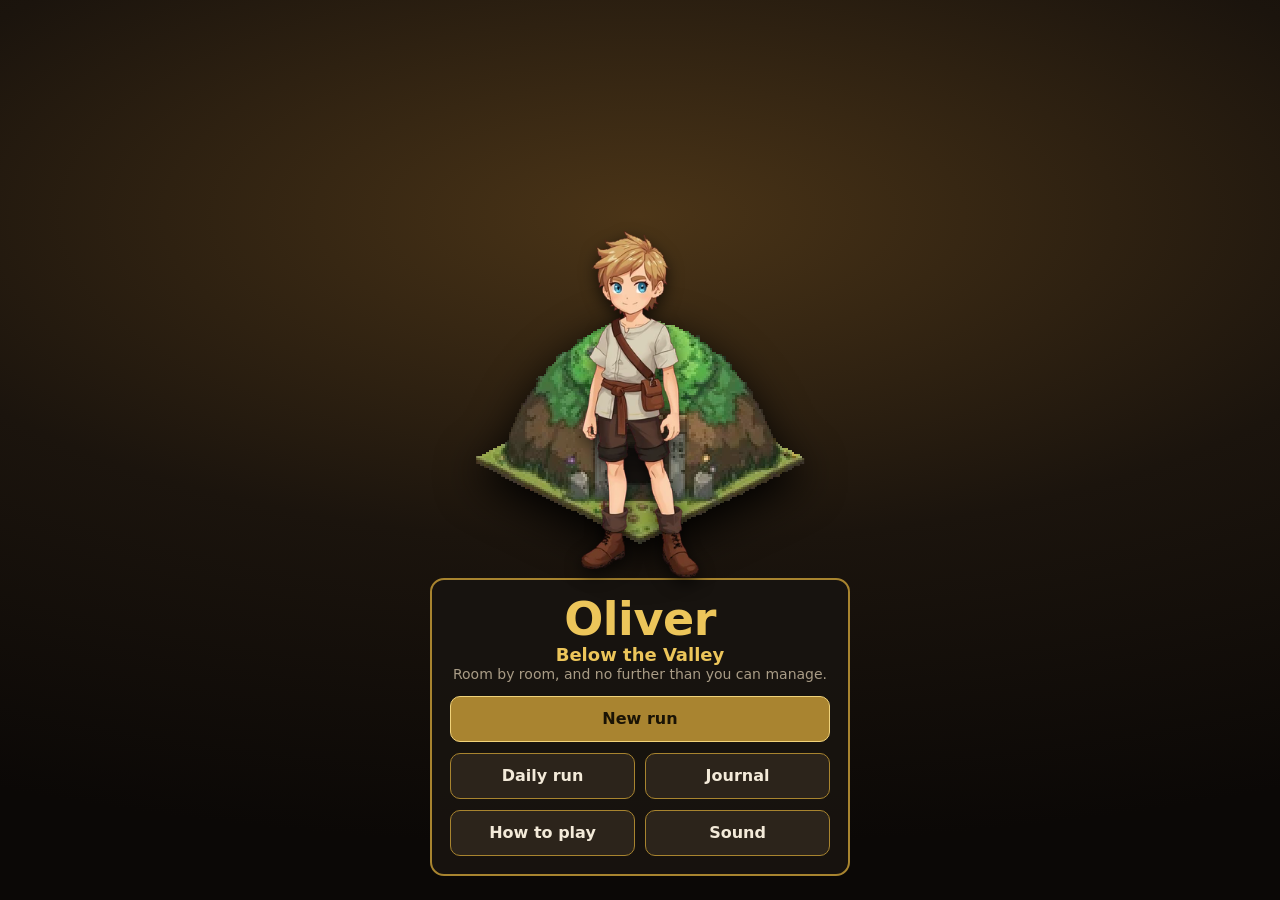
<file: index.html>
<!doctype html>
<html lang="en">
<head>
<meta charset="utf-8">
<meta name="viewport" content="width=device-width,initial-scale=1,maximum-scale=1,user-scalable=no,viewport-fit=cover">
<title>Oliver Below</title>
<meta name="description" content="A room-by-room roguelike beneath the Valley of Adventure.">
<meta name="apple-mobile-web-app-capable" content="yes">
<meta name="mobile-web-app-capable" content="yes">
<meta name="apple-mobile-web-app-status-bar-style" content="black-translucent">
<meta name="apple-mobile-web-app-title" content="Oliver Below">
<meta name="theme-color" content="#000000">
<link rel="apple-touch-icon" href="assets/icon-180.png">
<link rel="manifest" href="manifest.webmanifest">
<link rel="stylesheet" href="css/style.css">
</head>
<body>
<canvas id="cv" aria-label="Dungeon view"></canvas>

<div id="hud" hidden>
  <button id="hudCard" aria-label="Open character">
    <span class="port" id="hudPort"></span>
    <span class="bars">
      <span class="hl"><b id="hudZone"></b><i id="hudFloor"></i></span>
      <span class="bar hp"><u id="hpFill"></u><u id="wardFill"></u><em id="hpTxt"></em></span>
      <span class="bar mp"><u id="mpFill"></u><em id="mpTxt"></em></span>
      <span class="bar xp"><u id="xpFill"></u></span>
    </span>
  </button>
  <div id="hudBtns"><button id="btnMap" aria-label="Map">Map</button><button id="btnMenu" aria-label="Menu">Menu</button></div>
  <div id="chips"></div>
  <div id="bossBar" hidden><b></b><span class="bar hp"><u></u></span></div>
</div>

<div id="toast" hidden></div>
<div id="foot" hidden>
  <div id="log" aria-live="polite"></div>
  <div id="ctl">
    <div id="pad" aria-label="Move pad"><div id="knob"></div></div>
    <div id="rhs"><div id="spells"></div><div id="bar"></div><div id="act"></div></div>
  </div>
</div>
<div id="target" hidden><span></span><button>Cancel</button></div>

<div id="sheet" hidden></div>
<div id="modal" hidden></div>
<div id="title"></div>
<div id="fade"></div>

<script charset="utf-8" src="js/atlas.js"></script>
<script charset="utf-8" src="js/data.js"></script>
<script charset="utf-8" src="js/dungeon.js"></script>
<script charset="utf-8" src="js/engine.js"></script>
<script charset="utf-8" src="js/audio.js"></script>
<script charset="utf-8" src="js/render.js"></script>
<script charset="utf-8" src="js/ui.js"></script>
<script charset="utf-8" src="js/main.js"></script>
</body>
</html>
</file>
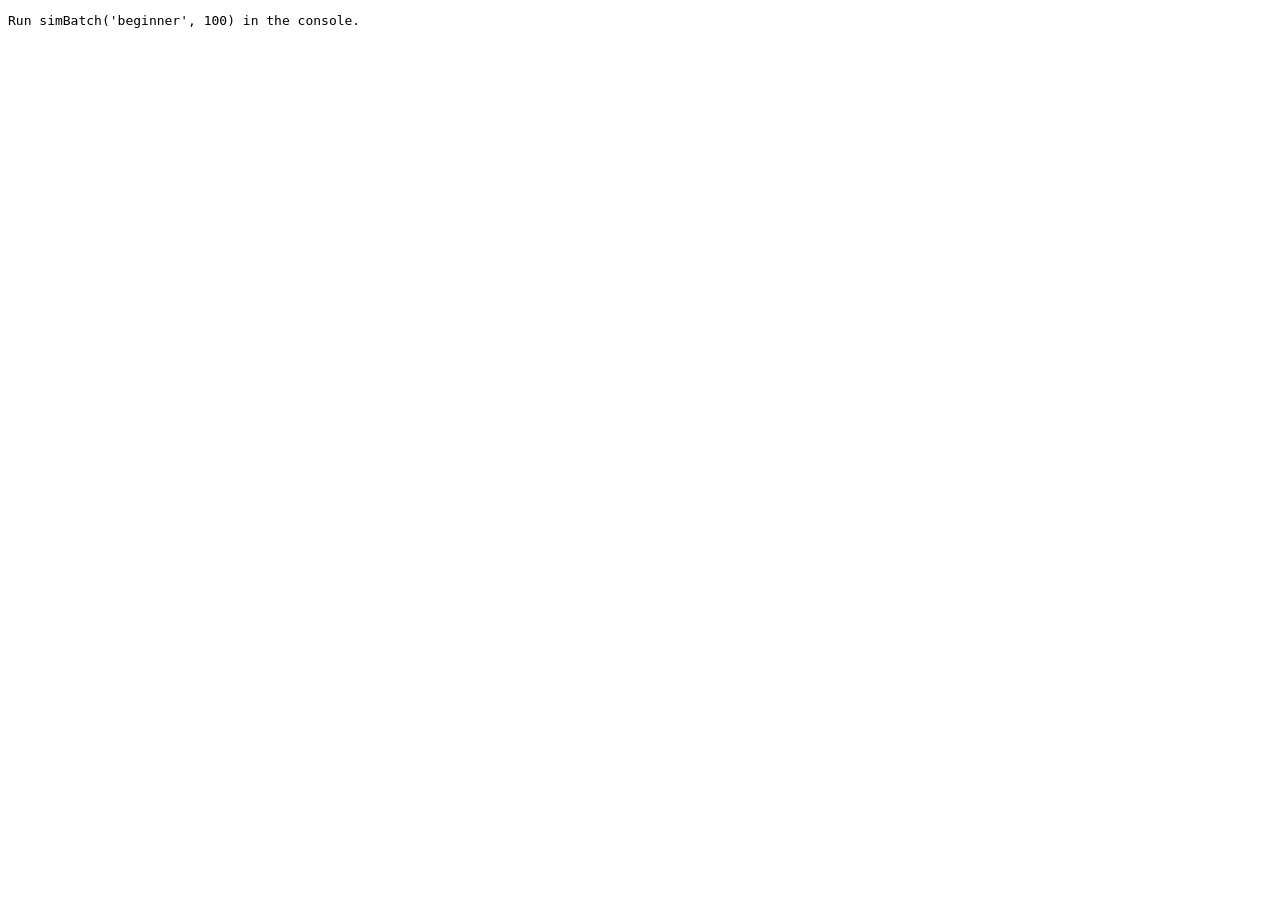
<file: sim.html>
<!doctype html><meta charset="utf-8"><title>Run-length simulator</title><pre id="o">Run simBatch('beginner', 100) in the console.</pre>
<script src="js/data.js"></script><script src="js/dungeon.js"></script><script src="js/engine.js"></script><script src="js/bot.js"></script>
</file>
<file: css/style.css>
/* Same language as the Valley game: near-black panels, thin gold rule, gold headings. */
:root {
  --ink: #14100c; --panel: rgba(24, 20, 15, .95); --panel2: #2c241b; --line: #a8842f; --line2: #55451f; --gold: #ecc55a; --text: #f3ead9; --dim: #a99c86;
  --hp: #c22a2a; --mp: #2a5cc4; --xp: #c79a2e; --good: #86d67f; --bad: #ff8d7c;
  --vh: 100vh; --st: calc(env(safe-area-inset-top, 0px) * 1.6); /* iOS blurs what sits close under its status bar */ --sb: env(safe-area-inset-bottom, 0px); --sl: env(safe-area-inset-left, 0px); --sr: env(safe-area-inset-right, 0px);
  font-family: "Avenir Next", "Open Sans", "Segoe UI", system-ui, sans-serif; font-size: 15px;
}
* { box-sizing: border-box; -webkit-tap-highlight-color: transparent; margin: 0; }
[hidden] { display: none !important; }
html, body { height: 100%; background: #000; color: var(--text); overflow: hidden; overscroll-behavior: none; -webkit-user-select: none; user-select: none; -webkit-touch-callout: none; touch-action: none; }
body { position: fixed; top: 0; left: 0; width: 100%; height: var(--vh); }
button { font: inherit; font-size: 16px; font-weight: 600; color: var(--text); background: var(--panel2); border: 1.5px solid var(--line); border-radius: 10px; min-height: 46px; padding: 0 14px; cursor: pointer; touch-action: manipulation; }
button:active { filter: brightness(1.25); }
button:focus-visible { outline: 2px solid var(--gold); outline-offset: 2px; }
button.pri { background: #a98430; border-color: #f0d27a; color: #1a1305; }
button:disabled { opacity: .42; }
#cv { position: absolute; left: 0; top: 0; display: block; touch-action: none; }
#fade { position: absolute; inset: 0; background: #000; opacity: 0; pointer-events: none; transition: opacity .28s; z-index: 60; }
#fade.on { opacity: 1; }

/* ---- HUD ---- */
#hud { position: absolute; top: 0; left: 0; right: 0; padding: calc(var(--st) + 8px) calc(var(--sr) + 10px) 0 calc(var(--sl) + 10px); pointer-events: none; display: grid; grid-template-columns: minmax(0, 1fr) auto; gap: 8px; z-index: 10; max-width: 620px; margin: 0 auto; }
#hud > * { pointer-events: auto; }
#hudCard { display: flex; gap: 9px; align-items: center; text-align: left; padding: 7px 9px 7px 7px; background: var(--panel); border-radius: 12px; min-height: 0; min-width: 0; }
.port { width: 56px; height: 56px; flex: none; border: 1.5px solid var(--line2); border-radius: 9px; background-color: #2b2319; }
.bars { flex: 1 1 0; min-width: 0; display: grid; grid-template-columns: minmax(0, 1fr); gap: 3px; }
.hl { display: flex; justify-content: space-between; gap: 8px; font-size: 13px; }
.hl b { color: var(--gold); font-weight: 600; white-space: nowrap; overflow: hidden; text-overflow: ellipsis; }
.hl i { font-style: normal; color: var(--dim); font-weight: 500; white-space: nowrap; }
.bar { position: relative; display: block; height: 17px; border-radius: 4px; background: #0b0907; overflow: hidden; }
.bar u { position: absolute; left: 0; top: 0; bottom: 0; width: 0; transition: width .2s; }
.bar em { position: absolute; inset: 0; text-align: center; font-style: normal; font-weight: 700; font-size: 11.5px; line-height: 17px; color: #fff; text-shadow: 0 1px 2px #000; font-variant-numeric: tabular-nums; }
.bar.hp u { background: var(--hp); } .bar.mp { height: 14px; } .bar.mp em { line-height: 14px; font-size: 10.5px; } .bar.mp u { background: var(--mp); } .bar.xp { height: 4px; } .bar.xp u { background: var(--xp); }
#wardFill { background: rgba(205, 220, 240, .55) !important; }
#hudBtns { display: grid; gap: 6px; align-content: start; }
#hudBtns button { background: var(--panel); min-width: 62px; min-height: 40px; padding: 0 10px; font-size: 14px; }
#chips { grid-column: 1 / -1; display: flex; flex-wrap: wrap; gap: 5px; min-height: 0; pointer-events: none; }
.chip { font-size: 12px; font-weight: 600; background: var(--panel); border: 1px solid var(--line2); border-radius: 20px; padding: 2px 9px; }
#bossBar { grid-column: 1 / -1; background: var(--panel); border: 1px solid #8a3a2c; border-radius: 10px; padding: 5px 10px 8px; pointer-events: none; }
#bossBar b { color: #ffb49c; font-size: 13px; } #bossBar .bar { height: 9px; margin-top: 3px; }
#toast { position: absolute; left: 50%; top: calc(var(--st) + 128px); transform: translateX(-50%); z-index: 12; text-align: center; pointer-events: none; width: min(92vw, 420px); }
#toast .zt { font-size: 27px; font-weight: 700; color: var(--gold); text-shadow: 0 2px 10px #000, 0 0 3px #000; } #toast .zs { color: #e9dfca; text-shadow: 0 1px 6px #000, 0 0 2px #000; margin-top: 2px; }
#toast .tip { background: var(--panel); border: 1.5px solid var(--line); border-radius: 10px; padding: 9px 14px; font-size: 14px; line-height: 1.35; }

/* ---- footer ---- */
#foot { position: absolute; left: 0; right: 0; bottom: 0; padding: 0 calc(var(--sr) + 8px) calc(max(var(--sb) - 6px, 8px)) calc(var(--sl) + 8px); z-index: 10; max-width: 620px; margin: 0 auto; pointer-events: none; background: linear-gradient(transparent, rgba(0, 0, 0, .72) 34%, #000 97%); }
#log { padding: 14px 4px 6px; font-size: 13.5px; line-height: 1.32; text-shadow: 0 1px 2px #000, 0 0 3px #000; min-height: 44px; display: flex; flex-direction: column; justify-content: flex-end; }
#log p { color: #d7ccb8; } #log p.old { opacity: .5; } #log p.good { color: var(--good); } #log p.bad { color: var(--bad); } #log p.gold, #log p.zone { color: var(--gold); }
/* the Valley's pad: 150 wide, 64 knob, bottom corner; the hit area reaches past the ring */
#ctl { display: flex; justify-content: space-between; align-items: flex-end; gap: 14px; padding: 0 4px 4px; } .lefty #ctl { flex-direction: row-reverse; }
#pad { position: relative; flex: none; width: 150px; height: 150px; border-radius: 50%; background: rgba(150, 150, 160, .30); border: 1.5px solid rgba(255, 255, 255, .16); pointer-events: auto; touch-action: none; } #pad::before { content: ""; position: absolute; inset: -18px -14px -12px -14px; border-radius: 40px; }
#pad.on { background: rgba(170, 168, 160, .40); } #knob { position: absolute; left: calc(50% - 32px); top: calc(50% - 32px); width: 64px; height: 64px; border-radius: 50%; background: rgba(225, 222, 215, .62); pointer-events: none; box-shadow: 0 2px 8px rgba(0, 0, 0, .4); } #pad.on #knob { background: rgba(236, 197, 90, .85); }
#rhs { display: grid; gap: 8px; width: 204px; min-width: 0; pointer-events: auto; }
#rhs button { position: relative; padding: 0; background: var(--panel); display: grid; place-items: center; overflow: hidden; line-height: 1; touch-action: none; } #rhs .dn { filter: brightness(1.5); }
#rhs .ic { width: 32px; height: 32px; } #rhs i.n { position: absolute; top: 2px; right: 5px; font-style: normal; font-size: 12px; font-weight: 700; color: #fff; text-shadow: 0 1px 2px #000; } #rhs i.dot { position: absolute; top: 5px; right: 5px; width: 9px; height: 9px; border-radius: 50%; background: var(--good); } #rhs .low { opacity: .45; } #rhs .on { border-color: #fff0b8; background: #6b5220; } #rhs .txt { font-size: 13.5px; }
#spells { display: flex; flex-wrap: wrap; gap: 6px; justify-content: flex-end; } #spells:empty { display: none; } #spells button { flex: 0 0 calc((100% - 18px) / 4); height: 46px; min-height: 46px; } .lefty #spells { justify-content: flex-start; }
#bar { display: grid; grid-template-columns: 1fr 1fr 1.25fr; gap: 6px; } #bar button { height: 46px; min-height: 46px; }
#act { display: flex; justify-content: flex-end; align-items: flex-end; gap: 18px; margin-top: 30px; } .lefty #act { flex-direction: row-reverse; } #act [data-a=wait] { width: 58px; height: 58px; border-radius: 50%; } #act [data-a=act] { width: 88px; height: 88px; border-radius: 50%; background: #a98430; border-color: #f0d27a; color: #1a1305; font-size: 14.5px; gap: 1px; align-content: center; } #act [data-a=act] .ic { width: 42px; height: 42px; } #act [data-a=act].attack { background: #8a2d22; border-color: #ffb08a; color: #fff; font-size: 12px; } #act [data-a=act].wait, #act [data-a=act].rest, #act [data-a=act].explore, #act [data-a=act].stop { background: rgba(169, 132, 48, .62); }
@media (max-width: 374px) { #pad { width: 132px; height: 132px; } #rhs { width: 190px; } }
#target { position: absolute; left: 50%; transform: translateX(-50%); bottom: calc(var(--sb) + 250px); z-index: 14; background: var(--panel); border: 1.5px solid var(--gold); border-radius: 12px; padding: 8px 8px 8px 14px; display: flex; align-items: center; gap: 12px; white-space: nowrap; }

/* ---- sheets: anchored to the top ---- */
#sheet, #modal { position: absolute; inset: 0; z-index: 30; background: rgba(4, 3, 2, .66); display: flex; justify-content: center; align-items: flex-start; padding: calc(var(--st) + 10px) calc(var(--sr) + 10px) calc(var(--sb) + 10px) calc(var(--sl) + 10px); }
#modal { z-index: 55; background: rgba(4, 3, 2, .78); }
.panel { width: 100%; max-width: 520px; max-height: 100%; background: #18140f; border: 2px solid var(--line); border-radius: 14px; padding: 12px; overflow-y: auto; touch-action: pan-y; -webkit-overflow-scrolling: touch; animation: drop .18s ease-out; overscroll-behavior: contain; }
#sheet .panel { height: 100%; display: flex; flex-direction: column; }
@keyframes drop { from { transform: translateY(-14px); opacity: 0; } }
.tabs { display: flex; gap: 6px; margin-bottom: 12px; position: sticky; top: -12px; background: #18140f; padding: 2px 0 6px; z-index: 2; flex: none; } .tabs button { flex: 1; min-height: 44px; padding: 0 2px; font-size: 14px; } .tabs button.x { flex: 0 0 46px; }
h2 { color: var(--gold); font-size: 22px; font-weight: 650; text-wrap: balance; } h3 { color: var(--gold); font-size: 15px; font-weight: 600; margin: 14px 0 7px; display: flex; justify-content: space-between; } h3 i { color: var(--dim); font-style: normal; font-size: 13px; font-weight: 500; }
p.sub { color: var(--dim); font-size: 14px; line-height: 1.4; }
.slots { display: grid; grid-template-columns: repeat(7, 1fr); gap: 6px; } .slots div { text-align: center; font-size: 10.5px; color: var(--dim); }
.grid { display: grid; grid-template-columns: repeat(5, 1fr); gap: 7px; }
.cell { position: relative; aspect-ratio: 1; width: 100%; min-height: 0; padding: 0; background: #241d15; border: 1.5px solid var(--line2); border-radius: 9px; display: grid; place-items: center; } .cell.has { border-color: var(--line); } .cell.sel { border-color: #fff0b8; background: #4a3a1a; } .cell.fine { box-shadow: inset 0 0 0 1.5px rgba(236, 197, 90, .6); }
.cell .ic { width: 78%; aspect-ratio: 1; } .cell b { position: absolute; right: 4px; bottom: 2px; font-size: 12px; text-shadow: 0 1px 2px #000; } .cell s { position: absolute; left: 4px; top: 1px; font-size: 13px; text-decoration: none; font-weight: 700; } .cell s.up { color: var(--good); } .cell s.q { color: #c9b6ff; }
.detail { border: 1.5px solid var(--line); border-radius: 11px; padding: 12px; margin-top: 12px; background: #1e1811; } .detail h4 { color: var(--gold); font-size: 17px; font-weight: 600; } .detail p { font-size: 14.5px; line-height: 1.42; margin-top: 5px; } .detail .cmp { color: var(--dim); font-size: 13.5px; } .up { color: var(--good); } .dn { color: var(--bad); }
.row { display: flex; gap: 8px; margin-top: 11px; flex-wrap: wrap; } .row button { flex: 1; }
.ic { display: inline-block; background-repeat: no-repeat; image-rendering: pixelated; image-rendering: crisp-edges; image-rendering: pixelated; flex: none; }
.ic.smooth { image-rendering: auto; }
.list { display: grid; gap: 8px; } .opt { display: grid; grid-template-columns: 50px 1fr auto; gap: 11px; align-items: center; text-align: left; padding: 9px 11px; min-height: 66px; width: 100%; } .opt .ic { width: 48px; height: 48px; } .opt b { display: block; font-size: 16px; color: var(--gold); font-weight: 600; } .opt span.d { font-size: 13.5px; font-weight: 500; color: #d9cdb7; line-height: 1.32; display: block; } .opt em { font-style: normal; font-weight: 700; color: var(--gold); white-space: nowrap; font-size: 14px; } .opt.lock { opacity: .55; }
.stats { display: grid; grid-template-columns: 1fr 1fr; gap: 5px 18px; font-size: 14.5px; } .stats div { display: flex; justify-content: space-between; border-bottom: 1px solid #2c241b; padding: 3px 0; } .stats i { font-style: normal; color: var(--dim); } .stats b { font-variant-numeric: tabular-nums; font-weight: 600; }
.best { display: grid; grid-template-columns: repeat(3, 1fr); gap: 8px; } .best div { background: #221b13; border: 1px solid var(--line2); border-radius: 10px; padding: 8px 5px; text-align: center; font-size: 12px; color: #d9cdb7; line-height: 1.25; } .best .ic { width: 64px; height: 64px; } .best .unk { filter: brightness(0); opacity: .55; } .best small { color: var(--dim); display: block; }
#mapCv { width: 100%; border-radius: 10px; border: 1.5px solid var(--line2); background: #0a0806; flex: 1; min-height: 0; object-fit: contain; image-rendering: pixelated; }
.setrow { display: flex; justify-content: space-between; align-items: center; padding: 9px 0; border-bottom: 1px solid #2c241b; gap: 14px; } .setrow input { width: 150px; accent-color: #c79a2e; font-size: 16px; }
.hero { display: flex; gap: 12px; align-items: center; } .hero .ic { width: 78px; height: 78px; border: 1.5px solid var(--line); border-radius: 10px; background-color: #2b2319; }
.perks { display: flex; flex-wrap: wrap; gap: 6px; } .perks span { background: #241d15; border: 1px solid var(--line2); border-radius: 8px; padding: 5px 9px; font-size: 13px; }

/* ---- title, over ---- */
#title { position: absolute; inset: 0; z-index: 50; background: radial-gradient(120% 70% at 50% 24%, #4a3417 0%, #1b140d 52%, #0b0806 100%); overflow-y: auto; touch-action: pan-y; padding: calc(var(--st) + 18px) 18px calc(var(--sb) + 20px); display: flex; flex-direction: column; align-items: center; }
.scene { position: relative; flex: 1 1 190px; min-height: 170px; max-height: 560px; width: 100%; max-width: 420px; } .scene .gate { position: absolute; left: 50%; bottom: 6%; width: 78%; transform: translateX(-50%); image-rendering: pixelated; filter: drop-shadow(0 14px 22px #000); } .scene .ol { position: absolute; left: 50%; bottom: 0; height: 62%; transform: translateX(-50%); filter: drop-shadow(0 6px 8px #000a); }
#title .box { width: 100%; max-width: 420px; background: var(--panel); border: 2px solid var(--line); border-radius: 14px; padding: 16px 18px 18px; text-align: center; display: grid; gap: 11px; }
#title h1 { color: var(--gold); font-size: 46px; line-height: 1; font-weight: 700; letter-spacing: -.01em; } #title h1 + p { color: var(--gold); font-size: 17px; font-weight: 600; margin-top: -4px; }
#title .two { display: grid; grid-template-columns: 1fr 1fr; gap: 10px; }
.big { font-size: 40px; font-weight: 700; color: var(--gold); line-height: 1; } .trio { display: grid; grid-template-columns: repeat(3, 1fr); gap: 8px; text-align: center; } .trio div { background: #221b13; border: 1px solid var(--line2); border-radius: 10px; padding: 9px 4px; } .trio b { display: block; font-size: 21px; color: var(--gold); font-variant-numeric: tabular-nums; } .trio i { font-style: normal; font-size: 12px; color: var(--dim); }
.meter { height: 9px; border-radius: 5px; background: #0b0907; position: relative; margin: 6px 0 3px; } .meter u { position: absolute; left: 0; top: 0; bottom: 0; background: var(--xp); border-radius: 5px; }
@media (orientation: landscape) and (max-height: 520px) { #title { flex-direction: row; justify-content: center; gap: 20px; } .scene { max-width: 260px; } #log { min-height: 0; } }
@media (prefers-reduced-motion: reduce) { .panel { animation: none; } }
</file>
